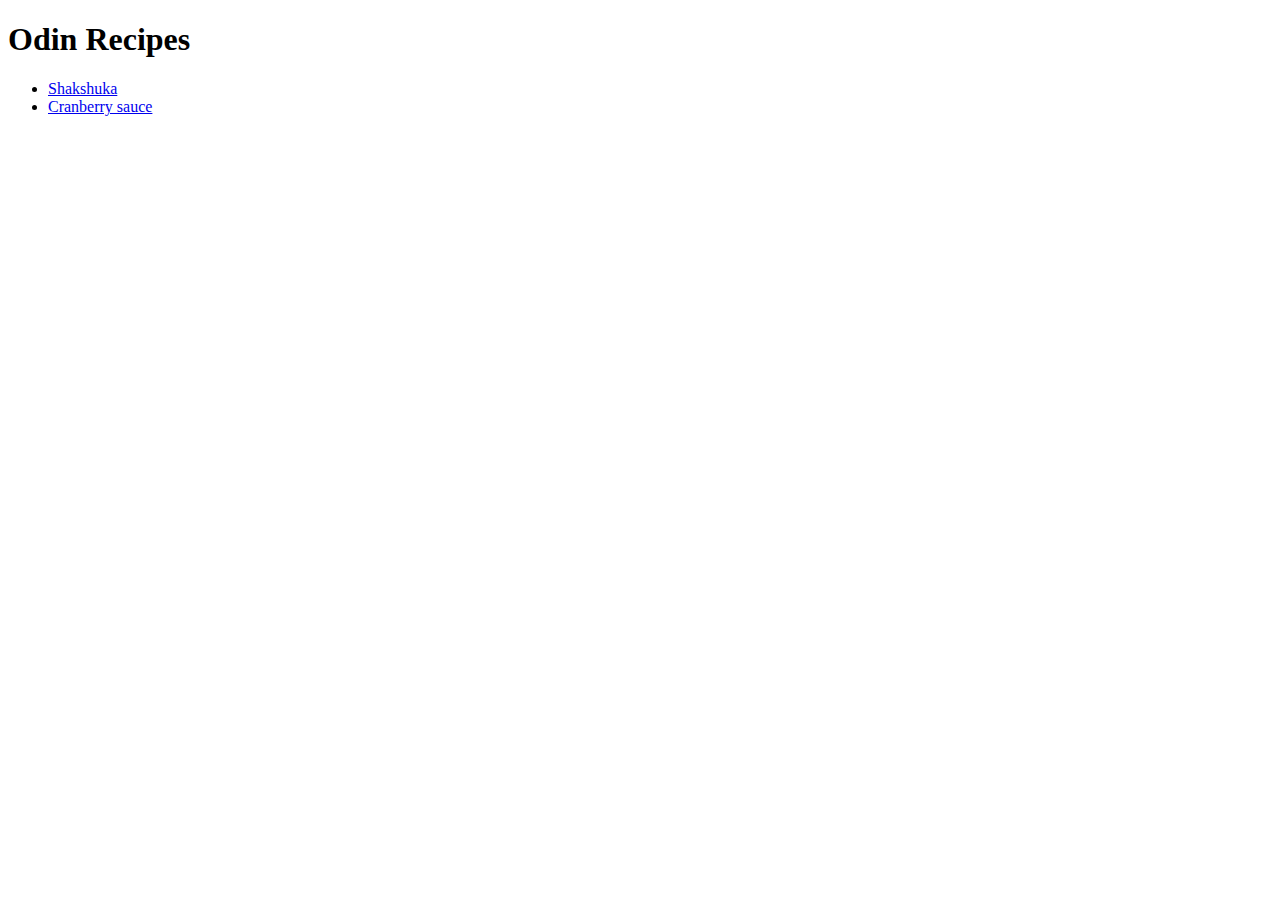
<file: index.html>
<!DOCTYPE html>
<html lang="en">
<head>
    <meta charset="UTF-8">
    <meta name="viewport" content="width=device-width, initial-scale=1.0">
    <title>Document</title>
</head>
<body>
    <h1>Odin Recipes</h1>
    <ul>
        <li><a href="recipies/shakshuka.html">Shakshuka</a></li>
        <li><a href="recipies/cranberry_sauce.html">Cranberry sauce</a></li>
    </ul>
</body>
</html>
</file>
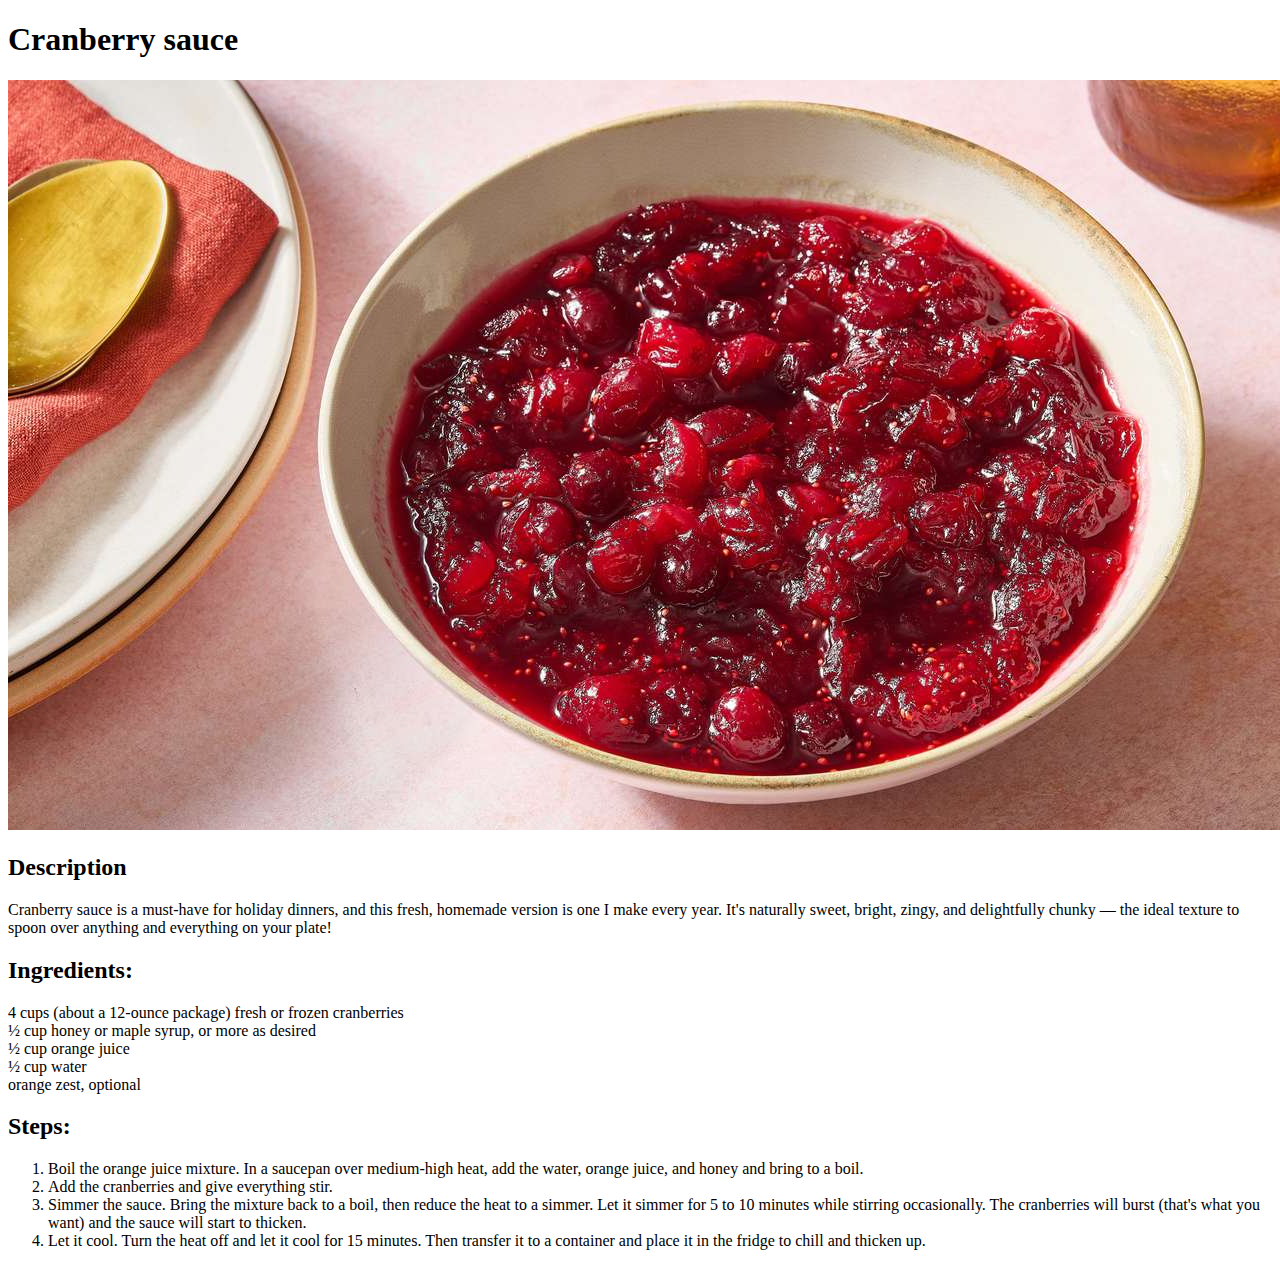
<file: recipies/cranberry_sauce.html>
<!DOCTYPE html>
<html lang="en">
<head>
    <meta charset="UTF-8">
    <meta name="viewport" content="width=device-width, initial-scale=1.0">
    <title>Document</title>
</head>
<body>
    <h1>Cranberry sauce</h1>
    <img src="cranberry_sauce.jpg" alt="Cranberry sauce photo" width="1500" height="750">
        <h2>Description</h2>
            <p>Cranberry sauce is a must-have for holiday dinners, and this fresh, homemade version is one I make every year. It's naturally sweet, bright, zingy, and delightfully chunky — the ideal texture to spoon over anything and everything on your plate!
            </p>
        <h2>Ingredients:</h2>
            <li>4 cups (about a 12-ounce package) fresh or frozen cranberries</li>
            <li>½ cup honey or maple syrup, or more as desired</li>
            <li>½ cup orange juice</li>
            <li>½ cup water</li>
            <li>orange zest, optional</li>
        <h2>Steps:</h2>
        <ol>
            <li>Boil the orange juice mixture. In a saucepan over medium-high heat, add the water, orange juice, and honey and bring to a boil.</li>
            <li>Add the cranberries and give everything stir.</li>
            <li>Simmer the sauce. Bring the mixture back to a boil, then reduce the heat to a simmer. Let it simmer for 5 to 10 minutes while stirring occasionally. The cranberries will burst (that's what you want) and the sauce will start to thicken.</li>
            <li>Let it cool. Turn the heat off and let it cool for 15 minutes. Then transfer it to a container and place it in the fridge to chill and thicken up.</li>
        </ol>
</body>
</html>
</file>
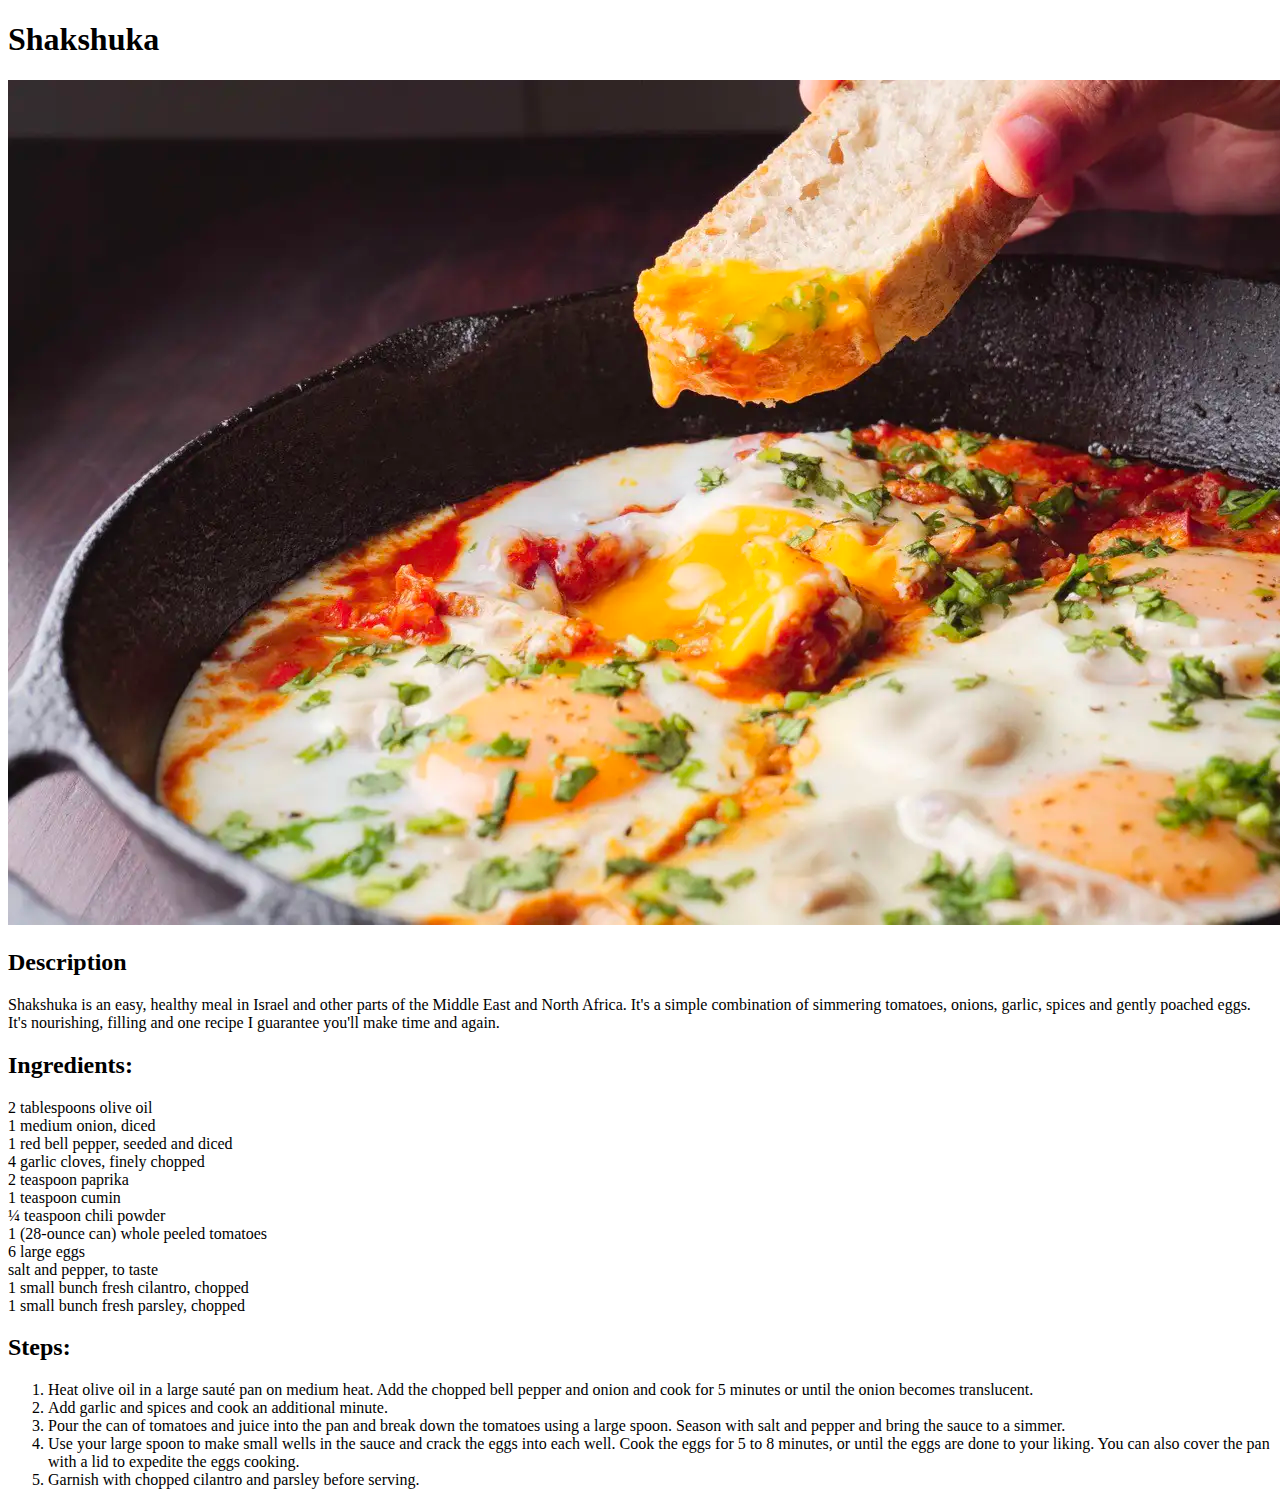
<file: recipies/shakshuka.html>
<!DOCTYPE html>
<html lang="en">
<head>
    <meta charset="UTF-8">
    <meta name="viewport" content="width=device-width, initial-scale=1.0">
    <title>Document</title>
</head>
<body>
    <h1>Shakshuka</h1>
    <img src="shakshuka.webp" alt="Shakshuka photo" width="1500" height="845">
        <h2>Description</h2>
            <p>Shakshuka is an easy, healthy meal in Israel and other parts of the Middle East and North Africa. It's a simple combination of simmering tomatoes, onions, garlic, spices and gently poached eggs. 
                It's nourishing, filling and one recipe I guarantee you'll make time and again.
            </p>
        <h2>Ingredients:</h2>
            <li>2 tablespoons olive oil</li>
            <li>1 medium onion, diced</li>
            <li>1 red bell pepper, seeded and diced</li>
            <li>4 garlic cloves, finely chopped</li>
            <li>2 teaspoon paprika</li>
            <li>1 teaspoon cumin</li>
            <li>¼ teaspoon chili powder</li>
            <li>1 (28-ounce can) whole peeled tomatoes</li>
            <li>6 large eggs</li>
            <li>salt and pepper, to taste</li>
            <li>1 small bunch fresh cilantro, chopped</li>
            <li>1 small bunch fresh parsley, chopped</li>
        <h2>Steps:</h2>
        <ol>
            <li>Heat olive oil in a large sauté pan on medium heat. Add the chopped bell pepper and onion and cook for 5 minutes or until the onion becomes translucent.</li>
            <li>Add garlic and spices and cook an additional minute.</li>
            <li>Pour the can of tomatoes and juice into the pan and break down the tomatoes using a large spoon. Season with salt and pepper and bring the sauce to a simmer.</li>
            <li>Use your large spoon to make small wells in the sauce and crack the eggs into each well. Cook the eggs for 5 to 8 minutes, or until the eggs are done to your liking. You can also cover the pan with a lid to expedite the eggs cooking.</li>
            <li>Garnish with chopped cilantro and parsley before serving.</li>
        </ol>
</body>
</html>
</file>
